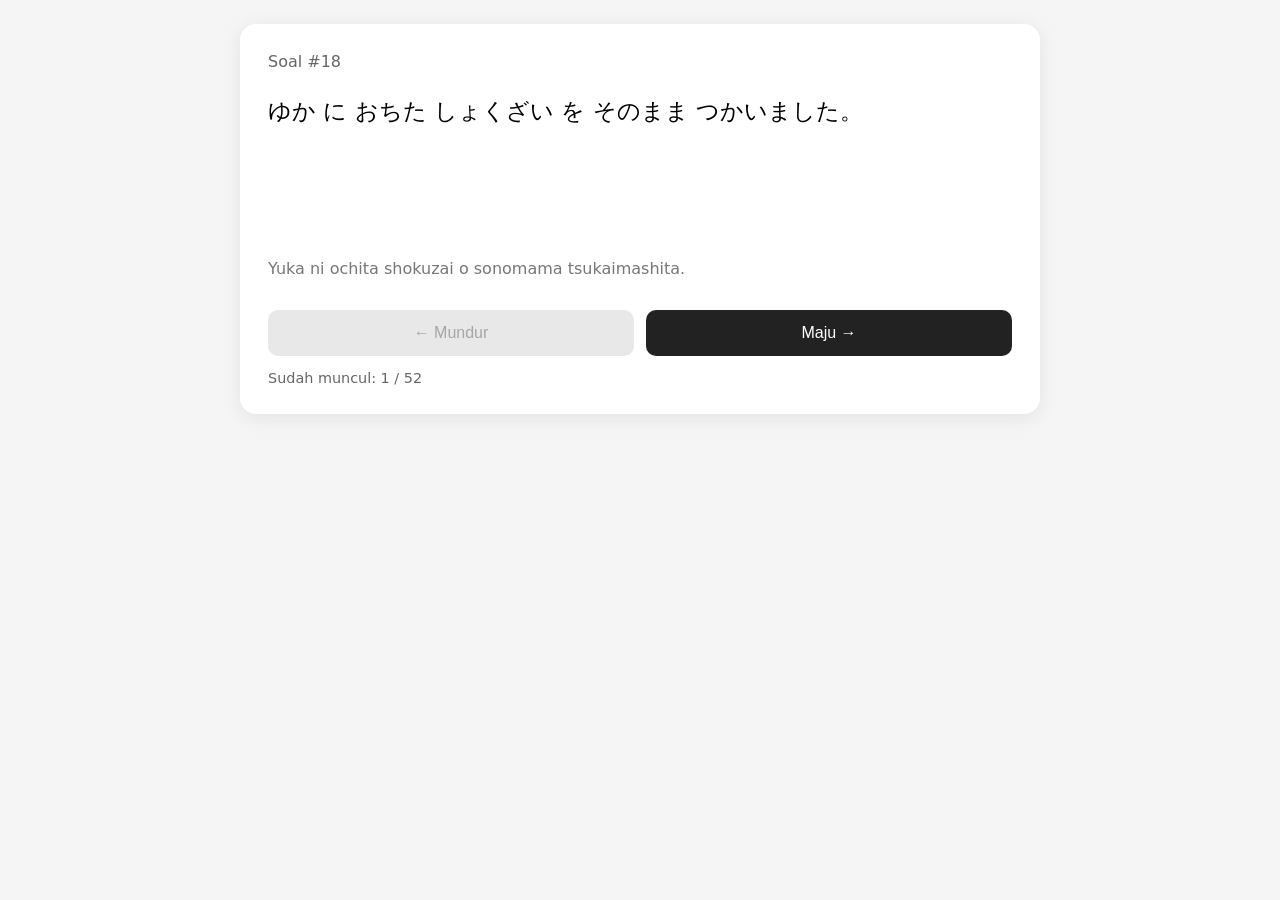
<file: index-backup.html>
<!doctype html>
<html lang="id">
    <head>
        <meta charset="utf-8" />
        <meta name="viewport" content="width=device-width,initial-scale=1" />
        <title>惣菜製造業 技能評価試験 — Random Quiz</title>
        <style>
            body {
                font-family:
                    system-ui,
                    -apple-system,
                    "Segoe UI",
                    sans-serif;
                background: #f5f5f5;
                margin: 0;
                padding: 24px;
            }
            main {
                max-width: 800px;
                margin: auto;
            }
            .card {
                background: white;
                border-radius: 16px;
                padding: 28px;
                box-shadow: 0 4px 20px rgba(0, 0, 0, 0.08);
            }
            .meta {
                color: #666;
                margin-bottom: 18px;
            }
            .question {
                font-size: 1.45rem;
                line-height: 1.9;
                min-height: 150px;
            }
            .reading {
                color: #777;
                line-height: 1.7;
                margin-top: 16px;
            }
            .buttons {
                display: flex;
                gap: 12px;
                margin-top: 28px;
            }
            button {
                flex: 1;
                padding: 14px;
                border: 0;
                border-radius: 10px;
                font-size: 1rem;
                cursor: pointer;
            }
            #next {
                background: #222;
                color: white;
            }
            #back {
                background: #e8e8e8;
            }
            .answer {
                margin-top: 20px;
                padding: 14px;
                border-radius: 10px;
                background: #f0f0f0;
                display: none;
            }
            .progress {
                margin-top: 14px;
                color: #666;
                font-size: 0.9rem;
            }
        </style>
    </head>
    <body>
        <main>
            <div class="card">
                <div class="meta" id="meta"></div>
                <div class="question" id="question"></div>
                <div class="reading" id="reading"></div>
                <div class="answer" id="answer"></div>
                <div class="buttons">
                    <button id="back">← Mundur</button>
                    <button id="next">Maju →</button>
                </div>
                <div class="progress" id="progress"></div>
            </div>
        </main>
        <script>
            const allQuestions = [
                {
                    id: 1,
                    question:
                        "あぶら で あげた ころっけ や、ごまあえ は、そうざい です。",
                    reading:
                        "Abura de ageta korokke ya, gomaae wa, sōzai desu.",
                    answer: "○",
                },
                {
                    id: 2,
                    question:
                        "むした しゅうまい や、すのもの は、そうざい です。",
                    reading: "Mushita shūmai ya, sunomono wa, sōzai desu.",
                    answer: "",
                },
                {
                    id: 3,
                    question:
                        "にた かぼちゃ や、 ぽてとさらだ は、 そうざい です。",
                    reading: "Nita kabocha ya,  potetosarada wa, sōzai desu.",
                    answer: "",
                },
                {
                    id: 4,
                    question:
                        "むした じゃがいも と、さっきん した にんじん を まぜた もの は、そうざい です。",
                    reading:
                        "Mushita jagaimo to, sakkin shita ninjin o mazeta mono wa, sōzai desu.",
                    answer: "○",
                },
                {
                    id: 5,
                    question:
                        "すらいす する しょくざい を かえる とき は、いちど すらいさー を あらいます。",
                    reading:
                        "Suraisu suru shokuzai o kaeru toki wa, ichido suraisā o araimasu.",
                    answer: "○",
                },
                {
                    id: 6,
                    question:
                        "れいとうにく を かいとう する とき は、とれー や こんてな に いれます。",
                    reading:
                        "Reitōniku o kaitō suru toki wa, torē ya kontena ni iremasu.",
                    answer: "○",
                },
                {
                    id: 7,
                    question:
                        "れいとう の えび を かいとう する とき は、とれー や こんてな に いれません。",
                    reading:
                        "Reitō no ebi o kaitō suru toki wa, torē ya kontena ni iremasen.",
                    answer: "○",
                },
                {
                    id: 8,
                    question:
                        "ふくろ に はいった しょくざい を、みず の なか で かいとう する とき は、ふくろ に あな が あいて いない か かくにん します。",
                    reading: "",
                    answer: "○",
                },
                {
                    id: 9,
                    question:
                        "さっきんざい の のうど は、きじゅん より こく します。",
                    reading: "Sakkin-zai no nōdo wa, kijun yori koku shimasu.",
                    answer: "○",
                },
                {
                    id: 10,
                    question:
                        "さっきんざい の のうど は、きじゅん より うすく します。",
                    reading: "Sakkin-zai no nōdo wa, kijun yori usuku shimasu.",
                    answer: "○",
                },
                {
                    id: 11,
                    question:
                        "さっきんざい が ない とき は、せんざい を つかいます。",
                    reading: "Sakkin-zai ga nai toki wa, senzai o tsukaimasu.",
                    answer: "○",
                },
                {
                    id: 12,
                    question:
                        "しょくざい を れいぞうこ に ほかん する とき は、ようき に ふた を します。",
                    reading:
                        "Shokuzai o reizōko ni hokan suru toki wa, yōki ni futa o shimasu.",
                    answer: "○",
                },
                {
                    id: 13,
                    question: "ゆか や かべ は、そうじ しません。",
                    reading: "Yuka ya kabe wa, sōji shimasen.",
                    answer: "○",
                },
                {
                    id: 14,
                    question: "つめ を、ながく のばして います。",
                    reading: "Tsume o, nagaku nobashite imasu.",
                    answer: "○",
                },
                {
                    id: 15,
                    question: "つめ は、 いつも みじかく きって おきます。",
                    reading: "Tsume wa, itsumo mijikaku kitte okimasu.",
                    answer: "○",
                },
                {
                    id: 16,
                    question:
                        "つめ に、 まにきゅあ を ぬった まま しごと を しました。",
                    reading:
                        "Tsume ni, manikyua o nutta mama shigoto o shimashita.",
                    answer: "○",
                },
                {
                    id: 17,
                    question:
                        "はいすいこう は、すぐ に よごれる ので、そうじ しません。",
                    reading:
                        "Haisuikō wa, sugu ni yogoreru node, sōji shimasen.",
                    answer: "○",
                },
                {
                    id: 18,
                    question:
                        "ゆか に おちた しょくざい を そのまま つかいました。",
                    reading:
                        "Yuka ni ochita shokuzai o sonomama tsukaimashita.",
                    answer: "○",
                },
                {
                    id: 19,
                    question:
                        "といれ から でる とき に、て を あらいません でした。",
                    reading: "Toire kara deru toki ni, te o araimasen deshita.",
                    answer: "○",
                },
                {
                    id: 20,
                    question:
                        "にく と やさい を きる とき は、おなじ まないた を つかいます。",
                    reading:
                        "Niku to yasai o kiru toki wa, onaji manaita o tsukaimasu.",
                    answer: "",
                },
                {
                    id: 21,
                    question:
                        "ちゅうしんおんどけい を つかった あと は、 せんさー ぶぶん を せいけつ に します。",
                    reading:
                        "Chūshin-ondokei o tsukatta ato wa,  sensā bubun o seiketsu ni shimasu.",
                    answer: "",
                },
                {
                    id: 22,
                    question:
                        "ほうちょう は、 は の ぶぶん だけ では なく、て で もつ ぶぶん も あらいます。",
                    reading:
                        "Hōchō wa, ha no bubun dake dewa naku, te de motsu bubun mo araimasu.",
                    answer: "",
                },
                {
                    id: 23,
                    question:
                        "もりつけ さぎょう を おこなう、 せいけつ な さぎょうしつ に は、だんぼーるばこ を いれません。",
                    reading:
                        "Moritsuke sagyō o okonau, seiketsu na sagyōshitsu ni wa, danbōrubako o iremasen.",
                    answer: "○",
                },
                {
                    id: 24,
                    question:
                        "さぎょうば が あつかった ので、まど を あけました。",
                    reading: "Sagyōba ga atsukatta node, mado o akemashita.",
                    answer: "○",
                },
                {
                    id: 25,
                    question:
                        "さぎょうちゅう に あつく なった ので、そで を まくりました。",
                    reading:
                        "Sagyōchū ni atsuku natta node, sode o makurimashita.",
                    answer: "○",
                },
                {
                    id: 26,
                    question:
                        "さぎょうちゅう に あつく なった ので、 ぼうし を ぬぎました。",
                    reading:
                        "Sagyōchū ni atsuku natta node, bōshi o nugimashita.",
                    answer: "○",
                },
                {
                    id: 27,
                    question:
                        "ながく つかって け が みじかく なった ぶらし を つかいました。",
                    reading:
                        "Nagaku tsukatte, ke ga mijikaku natta burashi o tsukaimashita.",
                    answer: "○",
                },
                {
                    id: 28,
                    question:
                        "ふくろ に はいった しょくざい を もりつけ に つかう とき は、ふくろ の ひょうめん を しょうどく して から かいふう します。",
                    reading: "",
                    answer: "○",
                },
                {
                    id: 29,
                    question:
                        "そうじ よう の ぶらし が とどかない ところ は、そうじ しません。",
                    reading:
                        "Sōji yō no burashi ga todokanai tokoro wa, sōji shimasen.",
                    answer: "○",
                },
                {
                    id: 30,
                    question:
                        "ころっけ を あげた とき は、ちゅうしん の おんど を はかります。",
                    reading:
                        "Korokke o ageta toki wa, chūshin no ondo o hakarimasu.",
                    answer: "○",
                },
                {
                    id: 31,
                    question:
                        "ころっけ を あげた とき は、ひょうめん の おんど を はかります。",
                    reading:
                        "Korokke o ageta toki wa, hyōmen no ondo o hakarimasu.",
                    answer: "○",
                },
                {
                    id: 32,
                    question:
                        "ころっけ を あげる とき は、じかん を はかりません。",
                    reading: "Korokke o ageru toki wa, jikan o hakarimasen.",
                    answer: "○",
                },
                {
                    id: 33,
                    question:
                        "はんばーぐ を やいた とき は、ひょうめん の おんど を はかります。",
                    reading:
                        "Hanbāgu o yaita toki wa, hyōmen no ondo o hakarimasu.",
                    answer: "○",
                },
                {
                    id: 34,
                    question:
                        "こんべくしょん おーぶん の なか は、いち に よって おんど が ちがいます。",
                    reading:
                        "Konbekushon ōbun no naka wa, ichi ni yotte ondo ga chigaimasu.",
                    answer: "○",
                },
                {
                    id: 35,
                    question:
                        "じょうき で ちょうり する こと を、あげる と いいます。",
                    reading: "Jōki de chōri suru koto o, ageru to iimasu.",
                    answer: "○",
                },
                {
                    id: 36,
                    question:
                        "ふらいやー の なか の あげかす は 、とりません。",
                    reading: "Furaiyā no naka no agekasu wa, torimasen.",
                    answer: "○",
                },
                {
                    id: 37,
                    question:
                        "ふらいやー へ、 いちど に たいりょう の しょくざい を いれました。",
                    reading:
                        "Furaiyā e, ichido ni tairyō no shokuzai o iremashita.",
                    answer: "○",
                },
                {
                    id: 38,
                    question:
                        "ふらいやー に、 たいりょう の しょくざい を いれる と、あぶら の おんど が さがり、きんとう に かねつ できません。",
                    reading: "",
                    answer: "○",
                },
                {
                    id: 39,
                    question:
                        "こめ を たく とき は、 みず の りょう が たいせつ です。",
                    reading:
                        "Kome o taku toki wa,  mizu no ryō ga taisetsu desu.",
                    answer: "○",
                },
                {
                    id: 40,
                    question:
                        "かねつ ちょうり を する とき は、 やけど に ちゅうい します。",
                    reading:
                        "Kanetsu chōri o suru toki wa, yakedo ni chūi shimasu.",
                    answer: "○",
                },
                {
                    id: 41,
                    question:
                        "きかい から いつも と ちがう おと が したら、すぐ に きかい を とめます。",
                    reading:
                        "Kikai kara itsumo to chigau oto ga shitara,  sugu ni kikai o tomemasu.",
                    answer: "○",
                },
                {
                    id: 42,
                    question:
                        "すらいさー を つかった あと は、すらいさー の は が かけて いない か かくにん します。",
                    reading:
                        "Suraisā o tsukatta ato wa, suraisā no ha ga kakete inai ka kakunin shimasu.",
                    answer: "○",
                },
                {
                    id: 43,
                    question:
                        "いそいで いた ので、こうじょう の なか を はしりました。",
                    reading: "Isoide ita node, kōjō no naka o hashirimashita.",
                    answer: "○",
                },
                {
                    id: 44,
                    question:
                        "ゆか が ぬれて いる と、すべる ので きけん です。",
                    reading: "Yuka ga nurete iru to, suberu node kiken desu.",
                    answer: "○",
                },
                {
                    id: 45,
                    question:
                        "ゆか は、 ぬれて いた ほう が すべり やすくて よい です。",
                    reading:
                        "Yuka wa, nurete ita hō ga suberi yasukute yoi desu.",
                    answer: "○",
                },
                {
                    id: 46,
                    question:
                        "せんざい を つかう とき は、 め に はいらない よう に ちゅうい します。",
                    reading:
                        "Senzai o tsukau toki wa, me ni hairanai yō ni chūi shimasu.",
                    answer: "○",
                },
                {
                    id: 47,
                    question:
                        "しょくざい を すらいす して いる とき に、 すらいさー の かばー を はずして は いけません。",
                    reading:
                        "Shokuzai o suraisu shite iru toki ni, suraisā no kabā o hazushite wa ikemasen.",
                    answer: "○",
                },
                {
                    id: 48,
                    question:
                        "すらいさー が かんぜん に ていし する まえ に、 かばー を あけました。",
                    reading:
                        "Suraisā ga kanzen ni teishi suru mae ni,  kabā o akemashita.",
                    answer: "○",
                },
                {
                    id: 49,
                    question:
                        "きかい が うごいて いる とき は、 きかい に て を ふれて は いけません。",
                    reading:
                        "Kikai ga ugoite iru toki wa, kikai ni te o furete wa ikemasen.",
                    answer: "○",
                },
                {
                    id: 50,
                    question:
                        "ちょうりちゅう に がす の ひ が きえて いたら、がす が もれて いる かのうせい が ある ため、ひ を つけて は いけません。",
                    reading: "",
                    answer: "○",
                },
                {
                    id: 51,
                    question:
                        "ちゅうしんおんどけい は、たべもの の ひょうめん の おんど を はかる きぐ です。",
                    reading:
                        "Chūshin-ondokei wa, tabemono no hyōmen no ondo wo hakaru kigu desu.",
                    answer: "○",
                },
                {
                    id: 52,
                    question:
                        "けいりょうかっぷ は、かっぷ を かたむけて はかります。",
                    reading: "Keiryō kappu wa, kappu wo katamukete hakarimasu.",
                    answer: "○",
                },
            ];
            let history = [];
            let position = -1;
            let unseen = new Set(allQuestions.map((q) => q.id));

            function render() {
                const q = allQuestions.find((x) => x.id === history[position]);
                document.getElementById("meta").textContent = "Soal #" + q.id;
                document.getElementById("question").textContent = q.question;
                document.getElementById("reading").textContent =
                    q.reading || "";
                document.getElementById("answer").textContent = q.answer
                    ? "Jawaban sumber: " + q.answer
                    : "Jawaban sumber tidak terbaca pada bagian kunci jawaban PDF.";
                document.getElementById("answer").style.display = "none";
                document.getElementById("back").disabled = position <= 0;
                document.getElementById("progress").textContent =
                    "Sudah muncul: " +
                    history.length +
                    " / " +
                    allQuestions.length;
            }

            function nextQuestion() {
                if (position < history.length - 1) {
                    position++;
                    render();
                    return;
                }
                if (unseen.size === 0) {
                    alert("Semua soal sudah muncul dalam sesi ini.");
                    return;
                }
                const arr = [...unseen];
                const id = arr[Math.floor(Math.random() * arr.length)];
                unseen.delete(id);
                history.push(id);
                position++;
                render();
            }

            document.getElementById("next").onclick = nextQuestion;
            document.getElementById("back").onclick = () => {
                if (position > 0) {
                    position--;
                    render();
                }
            };

            // Start with one random unseen question.
            nextQuestion();
        </script>
    </body>
</html>
</file>
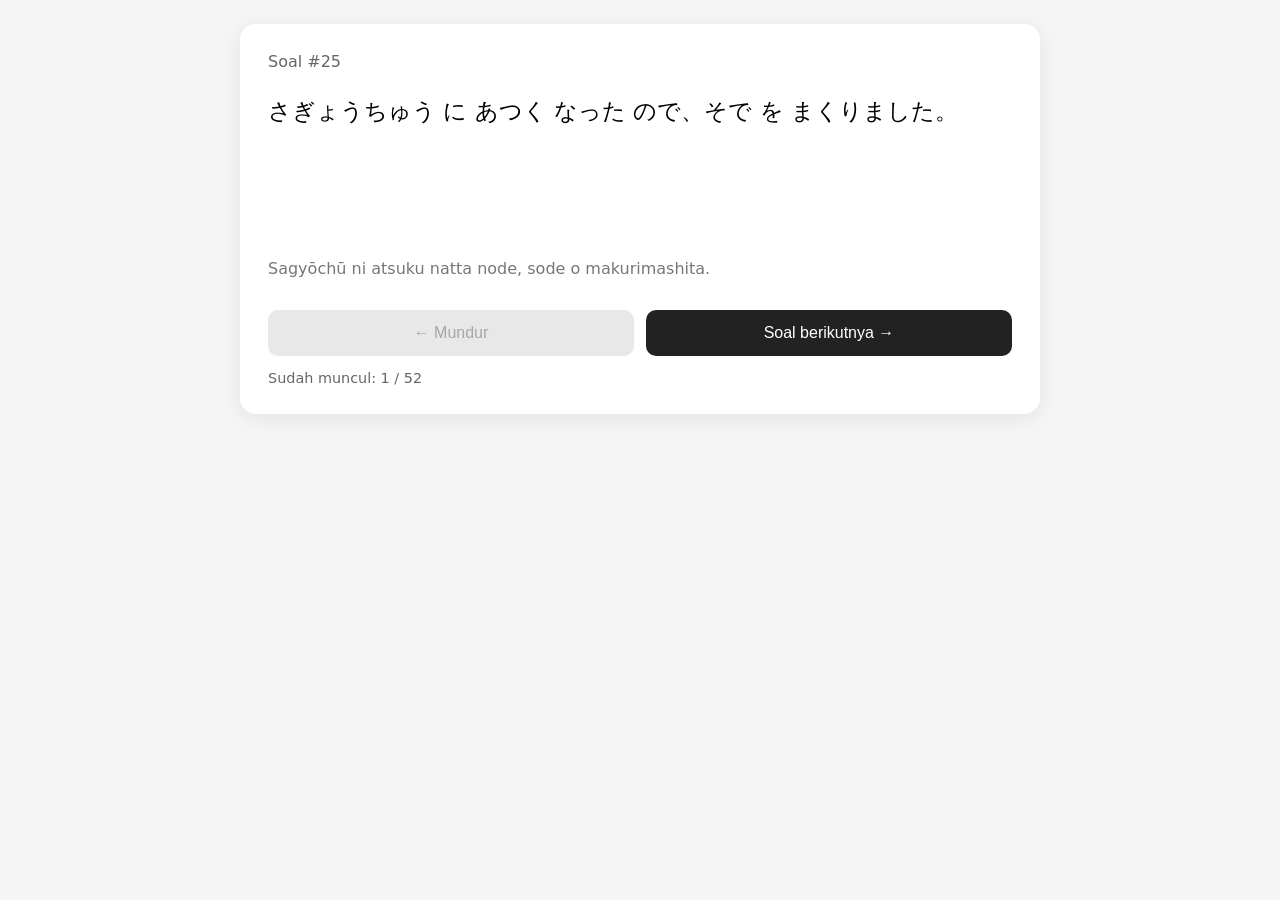
<file: souzai_quiz.html>
<!doctype html>
<html lang="id">
<head>
<meta charset="utf-8">
<meta name="viewport" content="width=device-width,initial-scale=1">
<title>惣菜製造業 技能評価試験 — Random Quiz</title>
<style>
body{font-family:system-ui,-apple-system,"Segoe UI",sans-serif;background:#f5f5f5;margin:0;padding:24px}
main{max-width:800px;margin:auto}
.card{background:white;border-radius:16px;padding:28px;box-shadow:0 4px 20px rgba(0,0,0,.08)}
.meta{color:#666;margin-bottom:18px}
.question{font-size:1.45rem;line-height:1.9;min-height:150px}
.reading{color:#777;line-height:1.7;margin-top:16px}
.buttons{display:flex;gap:12px;margin-top:28px}
button{flex:1;padding:14px;border:0;border-radius:10px;font-size:1rem;cursor:pointer}
#next{background:#222;color:white}
#back{background:#e8e8e8}
.answer{margin-top:20px;padding:14px;border-radius:10px;background:#f0f0f0;display:none}
.progress{margin-top:14px;color:#666;font-size:.9rem}
</style>
</head>
<body>
<main>
<div class="card">
  <div class="meta" id="meta"></div>
  <div class="question" id="question"></div>
  <div class="reading" id="reading"></div>
  <div class="answer" id="answer"></div>
  <div class="buttons">
    <button id="back">← Mundur</button>
    <button id="next">Soal berikutnya →</button>
  </div>
  <div class="progress" id="progress"></div>
</div>
</main>
<script>
const allQuestions = [{"id": 1, "question": "あぶら で あげた ころっけ や、ごまあえ は、そうざい です。", "reading": "Abura de ageta korokke ya, gomaae wa, sōzai desu.", "answer": "○"}, {"id": 2, "question": "むした しゅうまい や、すのもの は、そうざい です。", "reading": "Mushita shūmai ya, sunomono wa, sōzai desu.", "answer": ""}, {"id": 3, "question": "にた かぼちゃ や、 ぽてとさらだ は、 そうざい です。", "reading": "Nita kabocha ya,  potetosarada wa, sōzai desu.", "answer": ""}, {"id": 4, "question": "むした じゃがいも と、さっきん した にんじん を まぜた もの は、そうざい です。", "reading": "Mushita jagaimo to, sakkin shita ninjin o mazeta mono wa, sōzai desu.", "answer": "○"}, {"id": 5, "question": "すらいす する しょくざい を かえる とき は、いちど すらいさー を あらいます。", "reading": "Suraisu suru shokuzai o kaeru toki wa, ichido suraisā o araimasu.", "answer": "○"}, {"id": 6, "question": "れいとうにく を かいとう する とき は、とれー や こんてな に いれます。", "reading": "Reitōniku o kaitō suru toki wa, torē ya kontena ni iremasu.", "answer": "○"}, {"id": 7, "question": "れいとう の えび を かいとう する とき は、とれー や こんてな に いれません。", "reading": "Reitō no ebi o kaitō suru toki wa, torē ya kontena ni iremasen.", "answer": "○"}, {"id": 8, "question": "ふくろ に はいった しょくざい を、みず の なか で かいとう する とき は、ふくろ に あな が あいて いない か かくにん します。", "reading": "", "answer": "○"}, {"id": 9, "question": "さっきんざい の のうど は、きじゅん より こく します。", "reading": "Sakkin-zai no nōdo wa, kijun yori koku shimasu.", "answer": "○"}, {"id": 10, "question": "さっきんざい の のうど は、きじゅん より うすく します。", "reading": "Sakkin-zai no nōdo wa, kijun yori usuku shimasu.", "answer": "○"}, {"id": 11, "question": "さっきんざい が ない とき は、せんざい を つかいます。", "reading": "Sakkin-zai ga nai toki wa, senzai o tsukaimasu.", "answer": "○"}, {"id": 12, "question": "しょくざい を れいぞうこ に ほかん する とき は、ようき に ふた を します。", "reading": "Shokuzai o reizōko ni hokan suru toki wa, yōki ni futa o shimasu.", "answer": "○"}, {"id": 13, "question": "ゆか や かべ は、そうじ しません。", "reading": "Yuka ya kabe wa, sōji shimasen.", "answer": "○"}, {"id": 14, "question": "つめ を、ながく のばして います。", "reading": "Tsume o, nagaku nobashite imasu.", "answer": "○"}, {"id": 15, "question": "つめ は、 いつも みじかく きって おきます。", "reading": "Tsume wa, itsumo mijikaku kitte okimasu.", "answer": "○"}, {"id": 16, "question": "つめ に、 まにきゅあ を ぬった まま しごと を しました。", "reading": "Tsume ni, manikyua o nutta mama shigoto o shimashita.", "answer": "○"}, {"id": 17, "question": "はいすいこう は、すぐ に よごれる ので、そうじ しません。", "reading": "Haisuikō wa, sugu ni yogoreru node, sōji shimasen.", "answer": "○"}, {"id": 18, "question": "ゆか に おちた しょくざい を そのまま つかいました。", "reading": "Yuka ni ochita shokuzai o sonomama tsukaimashita.", "answer": "○"}, {"id": 19, "question": "といれ から でる とき に、て を あらいません でした。", "reading": "Toire kara deru toki ni, te o araimasen deshita.", "answer": "○"}, {"id": 20, "question": "にく と やさい を きる とき は、おなじ まないた を つかいます。", "reading": "Niku to yasai o kiru toki wa, onaji manaita o tsukaimasu.", "answer": ""}, {"id": 21, "question": "ちゅうしんおんどけい を つかった あと は、 せんさー ぶぶん を せいけつ に します。", "reading": "Chūshin-ondokei o tsukatta ato wa,  sensā bubun o seiketsu ni shimasu.", "answer": ""}, {"id": 22, "question": "ほうちょう は、 は の ぶぶん だけ では なく、て で もつ ぶぶん も あらいます。", "reading": "Hōchō wa, ha no bubun dake dewa naku, te de motsu bubun mo araimasu.", "answer": ""}, {"id": 23, "question": "もりつけ さぎょう を おこなう、 せいけつ な さぎょうしつ に は、だんぼーるばこ を いれません。", "reading": "Moritsuke sagyō o okonau, seiketsu na sagyōshitsu ni wa, danbōrubako o iremasen.", "answer": "○"}, {"id": 24, "question": "さぎょうば が あつかった ので、まど を あけました。", "reading": "Sagyōba ga atsukatta node, mado o akemashita.", "answer": "○"}, {"id": 25, "question": "さぎょうちゅう に あつく なった ので、そで を まくりました。", "reading": "Sagyōchū ni atsuku natta node, sode o makurimashita.", "answer": "○"}, {"id": 26, "question": "さぎょうちゅう に あつく なった ので、 ぼうし を ぬぎました。", "reading": "Sagyōchū ni atsuku natta node, bōshi o nugimashita.", "answer": "○"}, {"id": 27, "question": "ながく つかって け が みじかく なった ぶらし を つかいました。", "reading": "Nagaku tsukatte, ke ga mijikaku natta burashi o tsukaimashita.", "answer": "○"}, {"id": 28, "question": "ふくろ に はいった しょくざい を もりつけ に つかう とき は、ふくろ の ひょうめん を しょうどく して から かいふう します。", "reading": "", "answer": "○"}, {"id": 29, "question": "そうじ よう の ぶらし が とどかない ところ は、そうじ しません。", "reading": "Sōji yō no burashi ga todokanai tokoro wa, sōji shimasen.", "answer": "○"}, {"id": 30, "question": "ころっけ を あげた とき は、ちゅうしん の おんど を はかります。", "reading": "Korokke o ageta toki wa, chūshin no ondo o hakarimasu.", "answer": "○"}, {"id": 31, "question": "ころっけ を あげた とき は、ひょうめん の おんど を はかります。", "reading": "Korokke o ageta toki wa, hyōmen no ondo o hakarimasu.", "answer": "○"}, {"id": 32, "question": "ころっけ を あげる とき は、じかん を はかりません。", "reading": "Korokke o ageru toki wa, jikan o hakarimasen.", "answer": "○"}, {"id": 33, "question": "はんばーぐ を やいた とき は、ひょうめん の おんど を はかります。", "reading": "Hanbāgu o yaita toki wa, hyōmen no ondo o hakarimasu.", "answer": "○"}, {"id": 34, "question": "こんべくしょん おーぶん の なか は、いち に よって おんど が ちがいます。", "reading": "Konbekushon ōbun no naka wa, ichi ni yotte ondo ga chigaimasu.", "answer": "○"}, {"id": 35, "question": "じょうき で ちょうり する こと を、あげる と いいます。", "reading": "Jōki de chōri suru koto o, ageru to iimasu.", "answer": "○"}, {"id": 36, "question": "ふらいやー の なか の あげかす は 、とりません。", "reading": "Furaiyā no naka no agekasu wa, torimasen.", "answer": "○"}, {"id": 37, "question": "ふらいやー へ、 いちど に たいりょう の しょくざい を いれました。", "reading": "Furaiyā e, ichido ni tairyō no shokuzai o iremashita.", "answer": "○"}, {"id": 38, "question": "ふらいやー に、 たいりょう の しょくざい を いれる と、あぶら の おんど が さがり、きんとう に かねつ できません。", "reading": "", "answer": "○"}, {"id": 39, "question": "こめ を たく とき は、 みず の りょう が たいせつ です。", "reading": "Kome o taku toki wa,  mizu no ryō ga taisetsu desu.", "answer": "○"}, {"id": 40, "question": "かねつ ちょうり を する とき は、 やけど に ちゅうい します。", "reading": "Kanetsu chōri o suru toki wa, yakedo ni chūi shimasu.", "answer": "○"}, {"id": 41, "question": "きかい から いつも と ちがう おと が したら、すぐ に きかい を とめます。", "reading": "Kikai kara itsumo to chigau oto ga shitara,  sugu ni kikai o tomemasu.", "answer": "○"}, {"id": 42, "question": "すらいさー を つかった あと は、すらいさー の は が かけて いない か かくにん します。", "reading": "Suraisā o tsukatta ato wa, suraisā no ha ga kakete inai ka kakunin shimasu.", "answer": "○"}, {"id": 43, "question": "いそいで いた ので、こうじょう の なか を はしりました。", "reading": "Isoide ita node, kōjō no naka o hashirimashita.", "answer": "○"}, {"id": 44, "question": "ゆか が ぬれて いる と、すべる ので きけん です。", "reading": "Yuka ga nurete iru to, suberu node kiken desu.", "answer": "○"}, {"id": 45, "question": "ゆか は、 ぬれて いた ほう が すべり やすくて よい です。", "reading": "Yuka wa, nurete ita hō ga suberi yasukute yoi desu.", "answer": "○"}, {"id": 46, "question": "せんざい を つかう とき は、 め に はいらない よう に ちゅうい します。", "reading": "Senzai o tsukau toki wa, me ni hairanai yō ni chūi shimasu.", "answer": "○"}, {"id": 47, "question": "しょくざい を すらいす して いる とき に、 すらいさー の かばー を はずして は いけません。", "reading": "Shokuzai o suraisu shite iru toki ni, suraisā no kabā o hazushite wa ikemasen.", "answer": "○"}, {"id": 48, "question": "すらいさー が かんぜん に ていし する まえ に、 かばー を あけました。", "reading": "Suraisā ga kanzen ni teishi suru mae ni,  kabā o akemashita.", "answer": "○"}, {"id": 49, "question": "きかい が うごいて いる とき は、 きかい に て を ふれて は いけません。", "reading": "Kikai ga ugoite iru toki wa, kikai ni te o furete wa ikemasen.", "answer": "○"}, {"id": 50, "question": "ちょうりちゅう に がす の ひ が きえて いたら、がす が もれて いる かのうせい が ある ため、ひ を つけて は いけません。", "reading": "", "answer": "○"}, {"id": 51, "question": "ちゅうしんおんどけい は、たべもの の ひょうめん の おんど を はかる きぐ です。", "reading": "Chūshin-ondokei wa, tabemono no hyōmen no ondo wo hakaru kigu desu.", "answer": "○"}, {"id": 52, "question": "けいりょうかっぷ は、かっぷ を かたむけて はかります。", "reading": "Keiryō kappu wa, kappu wo katamukete hakarimasu.", "answer": "○"}];
let history = [];
let position = -1;
let unseen = new Set(allQuestions.map(q => q.id));

function render() {
  const q = allQuestions.find(x => x.id === history[position]);
  document.getElementById('meta').textContent = 'Soal #' + q.id;
  document.getElementById('question').textContent = q.question;
  document.getElementById('reading').textContent = q.reading || '';
  document.getElementById('answer').textContent = q.answer ? 'Jawaban sumber: ' + q.answer : 'Jawaban sumber tidak terbaca pada bagian kunci jawaban PDF.';
  document.getElementById('answer').style.display = 'none';
  document.getElementById('back').disabled = position <= 0;
  document.getElementById('progress').textContent =
    'Sudah muncul: ' + history.length + ' / ' + allQuestions.length;
}

function nextQuestion() {
  if (position < history.length - 1) {
    position++;
    render();
    return;
  }
  if (unseen.size === 0) {
    alert('Semua soal sudah muncul dalam sesi ini.');
    return;
  }
  const arr = [...unseen];
  const id = arr[Math.floor(Math.random() * arr.length)];
  unseen.delete(id);
  history.push(id);
  position++;
  render();
}

document.getElementById('next').onclick = nextQuestion;
document.getElementById('back').onclick = () => {
  if (position > 0) { position--; render(); }
};

// Start with one random unseen question.
nextQuestion();
</script>
</body>
</html>
</file>
